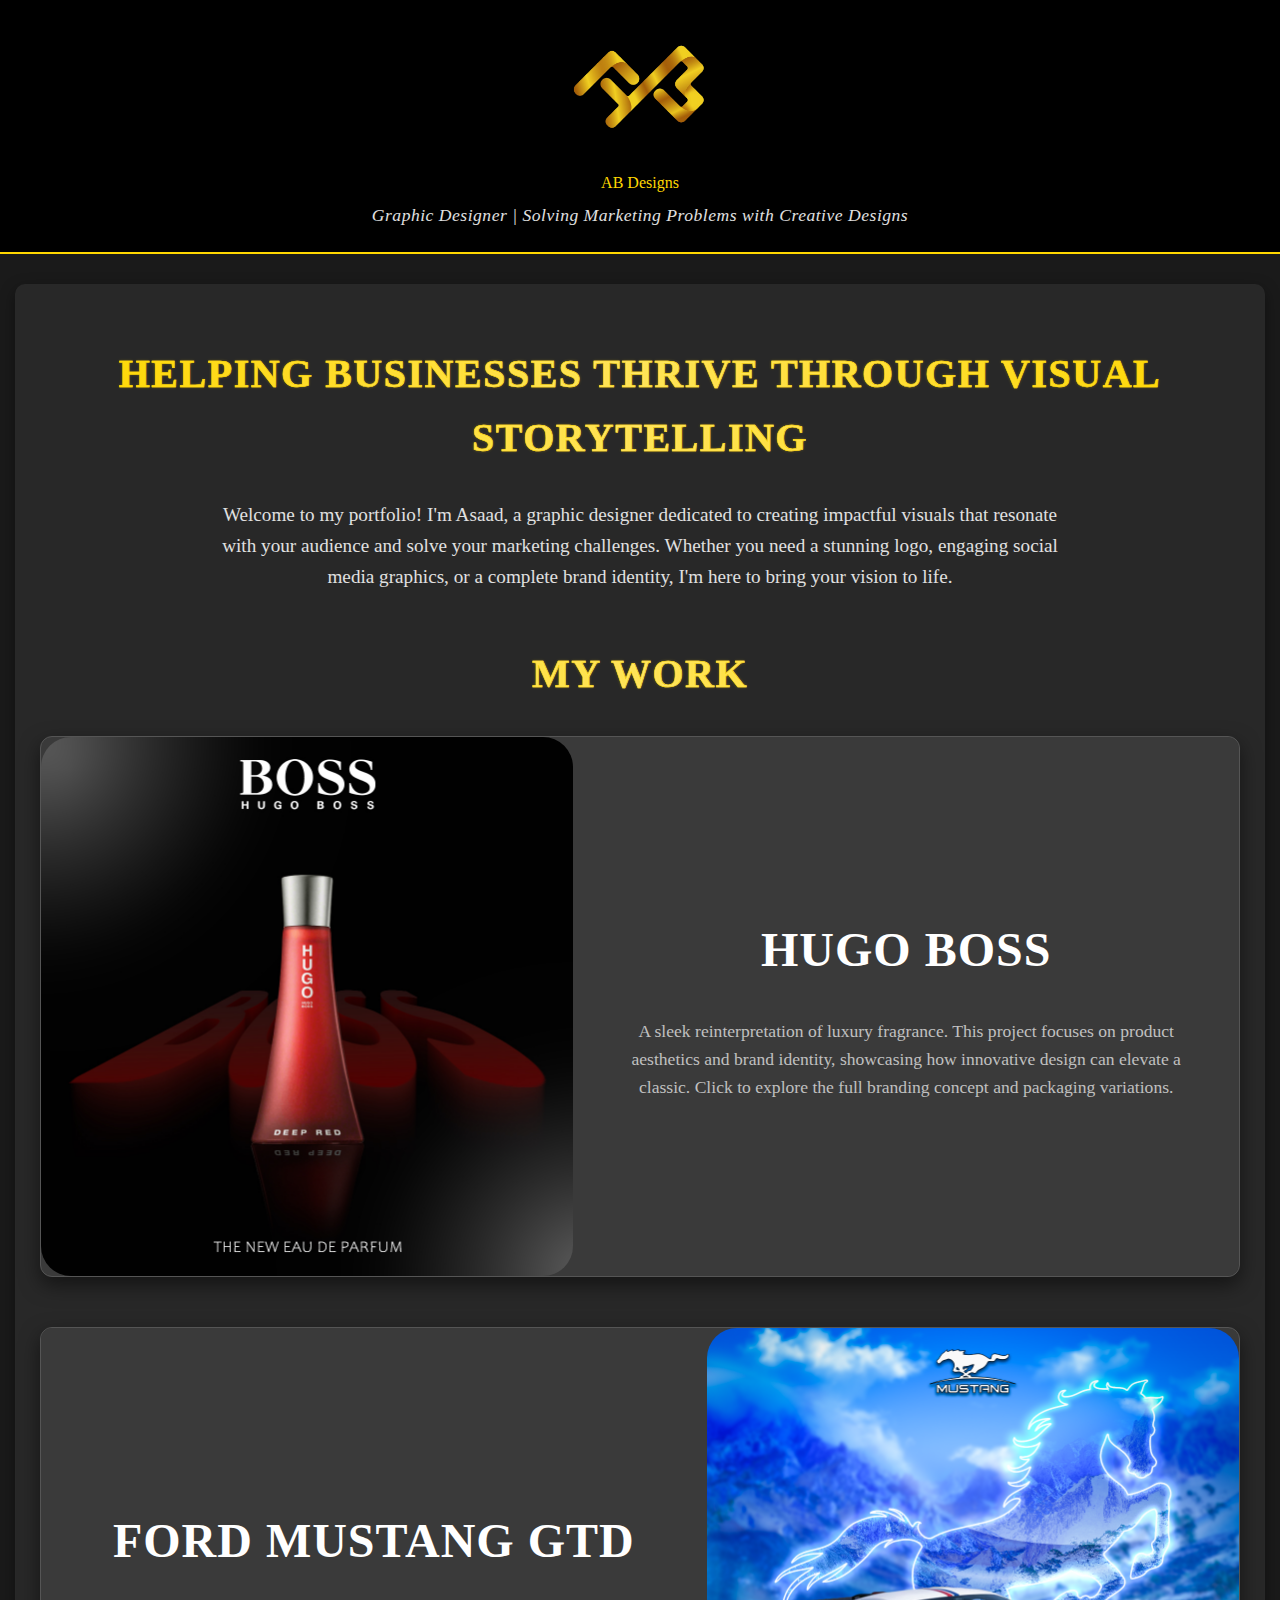
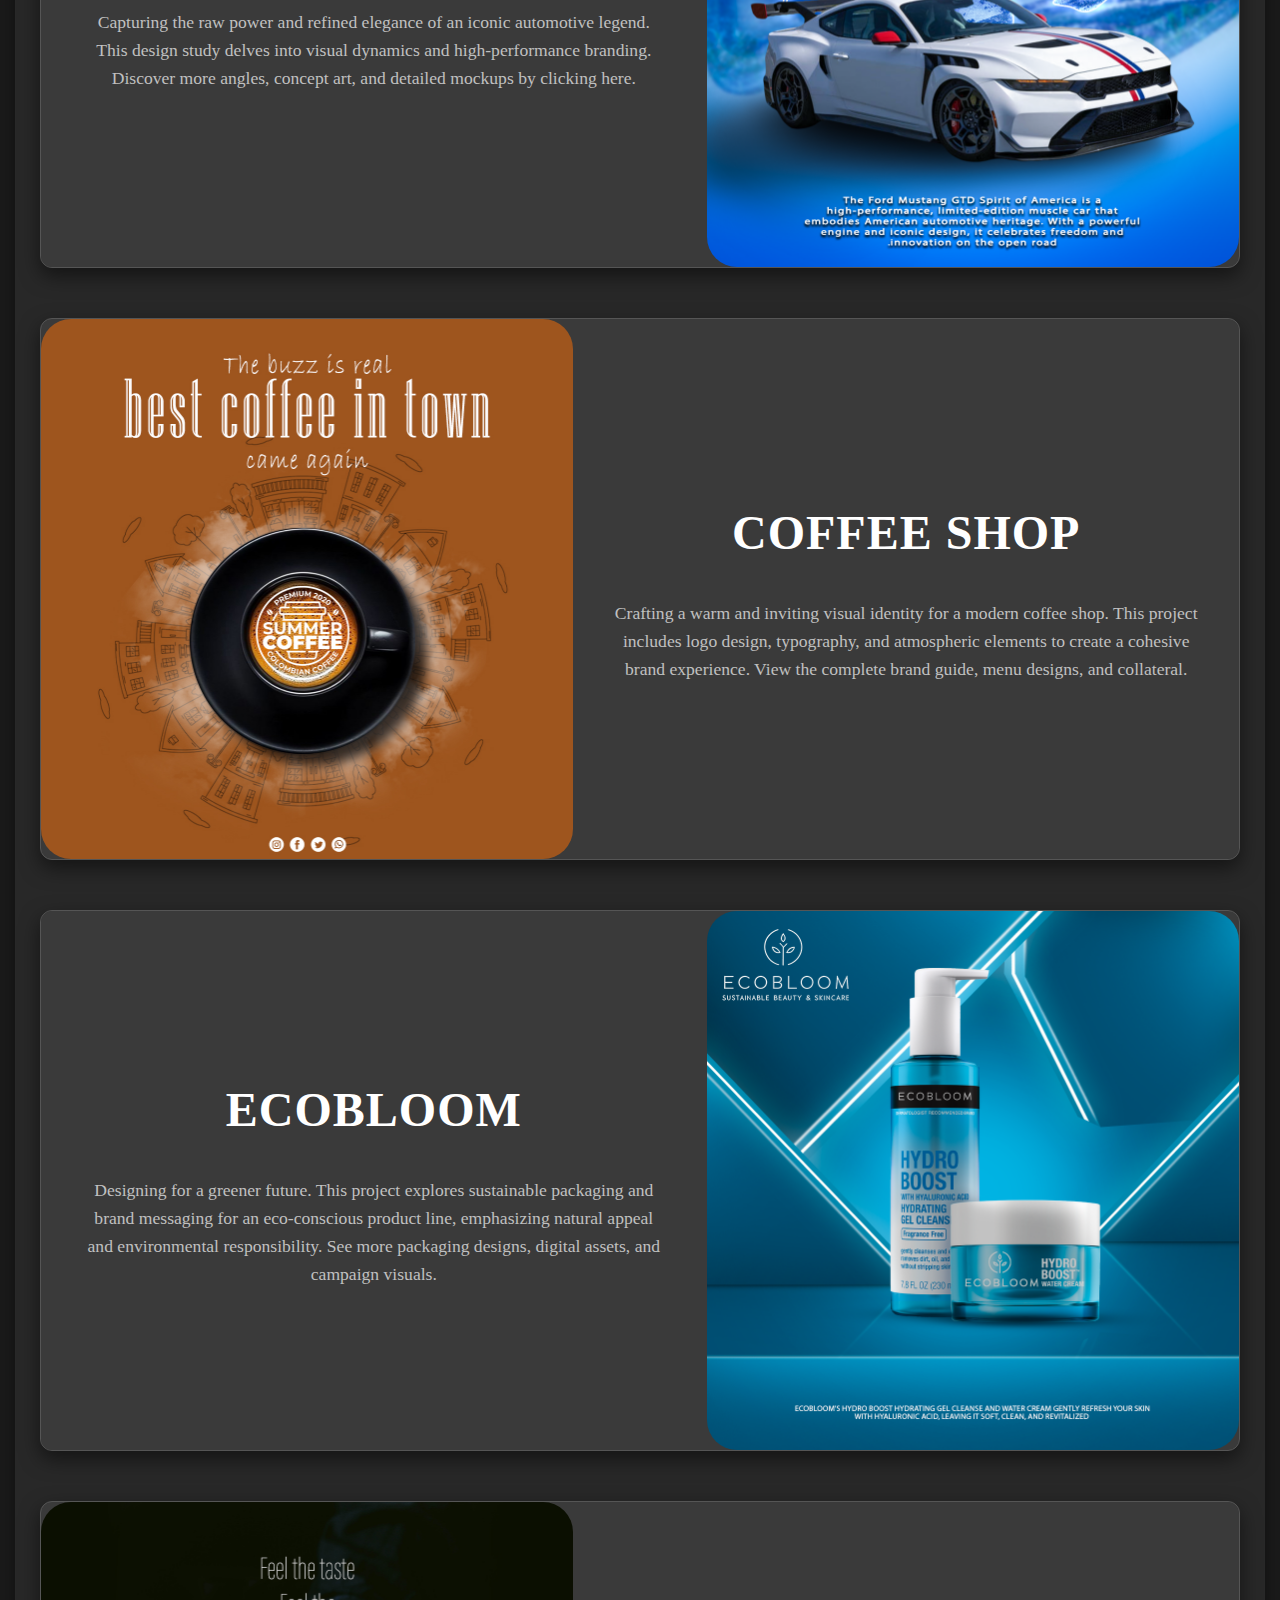
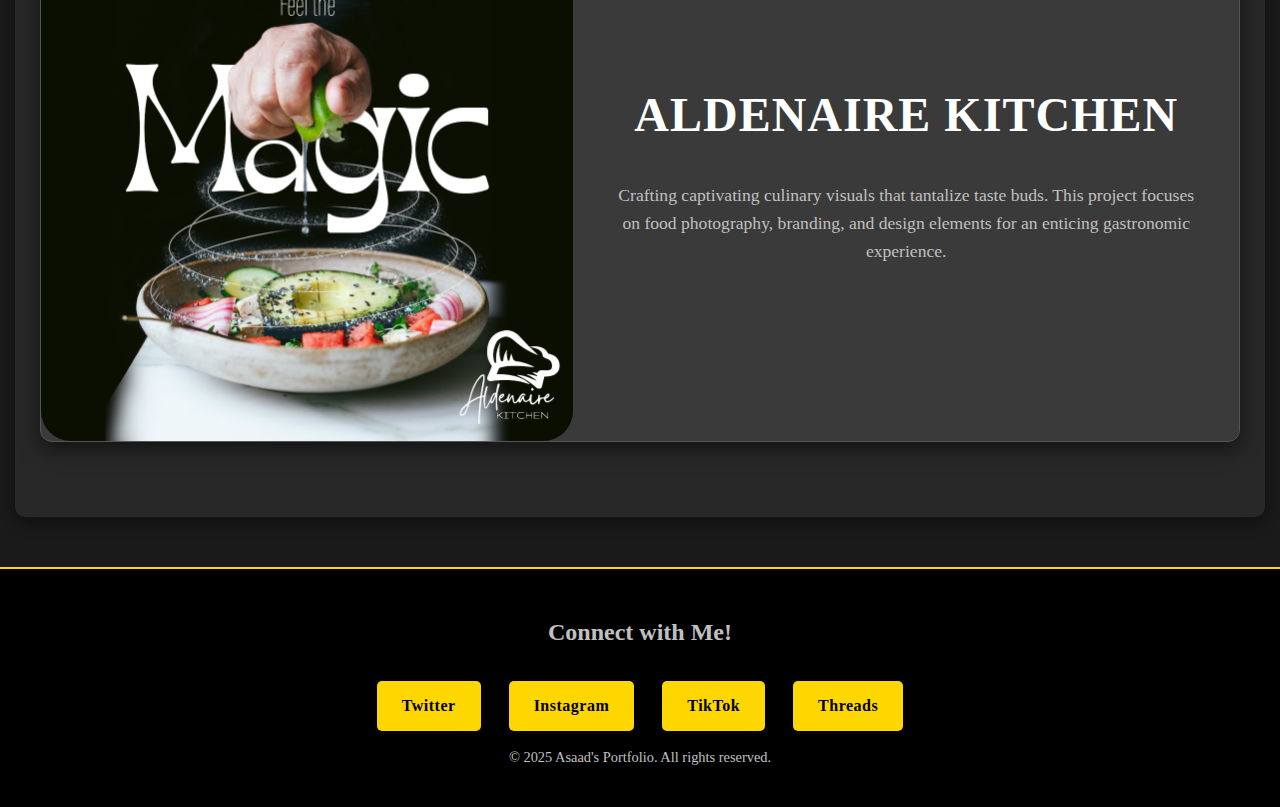
<file: index.html>
<!DOCTYPE html>
<html lang="en">
<head>
    <meta charset="UTF-8">
    <meta name="viewport" content="width=device-width, initial-scale=1.0">
    <title>Asaad's Portfolio - Graphic Designer</title>
    <link rel="stylesheet" href="style.css">
    <link rel="icon" type="image/x-icon" href="root/favicon.ico"> 
</head>
<body>
    <header>
        <div class="header-logo-container">
            <a class="logo-slogan">
                <img src="root/logo2.svg" alt="AB Designs" class="header-logo">
            </a>
            <span class="logo-text">AB Designs</span> 
            <p class="logo-slogan">Graphic Designer | Solving Marketing Problems with Creative Designs</p>
        </div>
    </header>

    <main>
        <section id="introduction">
            <h2>Helping Businesses Thrive Through Visual Storytelling</h2>
            <p>Welcome to my portfolio! I'm Asaad, a graphic designer dedicated to creating impactful visuals that resonate with your audience and solve your marketing challenges.
                Whether you need a stunning logo, engaging social media graphics,
                or a complete brand identity, I'm here to bring your vision to life.</p>
        </section>

        <section id="portfolio">
            <h2>My Work</h2>
            <div class="portfolio-grid">
                <a href="hugo-boss.html" class="portfolio-item">
                    <div class="portfolio-image-wrapper">
                        <img src="root/hugo boss 2.jpg" alt="HUGO BOSS PERFUMES">
                    </div>
                    <div class="portfolio-content">
                        <h3>HUGO BOSS</h3>
                        <p>A sleek reinterpretation of luxury fragrance.
                            This project focuses on product aesthetics and brand identity,
                            showcasing how innovative design can elevate a classic.
                            Click to explore the full branding concept and packaging variations.</p>
                    </div>
                </a>
                <a href="ford-mustang-gtd.html" class="portfolio-item">
                    <div class="portfolio-image-wrapper">
                        <img src="root/mustang 3.png" alt="MUSTANG GTD SPIRIT OF AMERICA">
                    </div>
                    <div class="portfolio-content">
                        <h3>Ford Mustang GTD</h3>
                        <p>Capturing the raw power and refined elegance of an iconic automotive legend.
                            This design study delves into visual dynamics and high-performance branding.
                            Discover more angles, concept art, and detailed mockups by clicking here.
                        </p>
                    </div>
                </a>
                <a href="coffee-shop.html" class="portfolio-item">
                    <div class="portfolio-image-wrapper">
                        <img src="root/coffee 4.jpg" alt="Coffee Shop Brand identity">
                    </div>
                    <div class="portfolio-content">
                        <h3>Coffee Shop</h3>
                        <p>Crafting a warm and inviting visual identity for a modern coffee shop.
                            This project includes logo design, typography, and atmospheric
                            elements to create a cohesive brand experience.
                            View the complete brand guide, menu designs, and collateral.</p>
                    </div>
                </a>
                <a href="ecobloom.html" class="portfolio-item">
                    <div class="portfolio-image-wrapper">
                        <img src="root/Ecobloom 1.png" alt="Ecobloom">
                    </div>
                    <div class="portfolio-content">
                        <h3>ECOBLOOM</h3>
                        <p>Designing for a greener future.
                            This project explores sustainable packaging and brand messaging
                            for an eco-conscious product line,
                            emphasizing natural appeal and environmental responsibility.
                            See more packaging designs, digital assets, and campaign visuals.</p>
                    </div>
                </a>
                
                <a href="aldaenaire-kitchen.html" class="portfolio-item">
                    <div class="portfolio-image-wrapper">
                        <img src="root/food 3.jpg" alt="Aldenaire Kitchen Food Design">
                    </div>
                    <div class="portfolio-content">
                        <h3>Aldenaire Kitchen</h3>
                        <p>Crafting captivating culinary visuals that tantalize taste buds. This project focuses on food photography, branding, and design elements for an enticing gastronomic experience.</p>
                    </div>
                </a>
            </div>
        </section>
    </main>

    <footer>
        <h2>Connect with Me!</h2>
        <div class="social-links">
            <a href="https://x.com/ABDesigns2001?t=qMwpV25DxNizQkif_Hsceg&s=09" target="_blank">Twitter</a>
            <a href="https://www.instagram.com/a3b_graphics?igsh=MTYyM3gzeGVzOXBseg==" target="_blank">Instagram</a>
            <a href="https://www.tiktok.com/@ab.designs3?_t=ZT-8wyswaUeZCQ&_r=1" target="_blank">TikTok</a>
            <a href="https://www.threads.net/@a3b_graphics" target="_blank">Threads</a>
        </div>
        <p>&copy; 2025 Asaad's Portfolio. All rights reserved.</p>
    </footer>
</body>
</html>
</file>
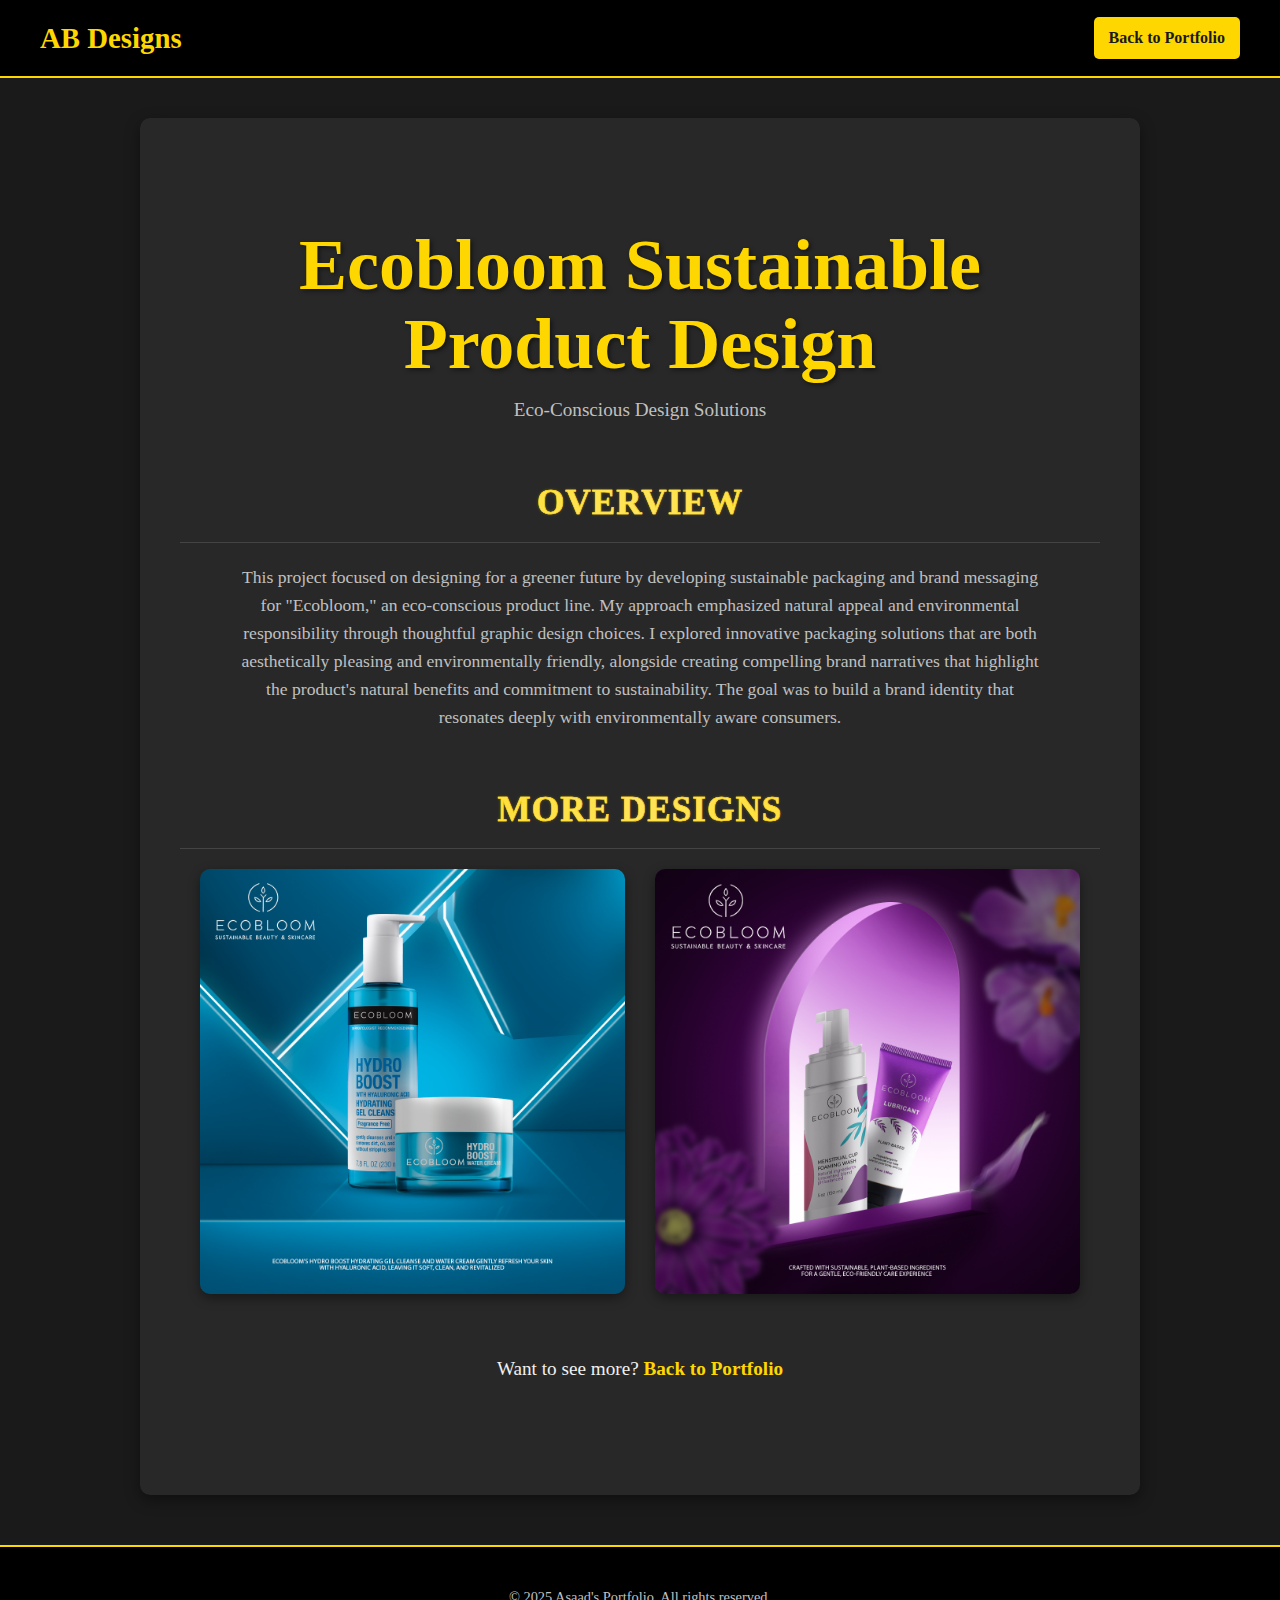
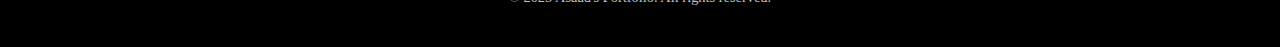
<file: ecobloom.html>
<!DOCTYPE html>
<html lang="en">
<head>
    <meta charset="UTF-8">
    <meta name="viewport" content="width=device-width, initial-scale=1.0">
    <title>Ecobloom - Asaad's Portfolio</title>
    <link rel="stylesheet" href="style.css">
    <link rel="stylesheet" href="project-page-styles.css">
</head>
<body class="project-page-body ecobloom-theme">
    <header>
        <nav class="main-nav">
            <span class="logo-text">AB Designs</span> 
            <div class="nav-links">
                <a href="index.html" class="header-back-btn">Back to Portfolio</a>
            </div>
        </nav>
    </header>

    <main class="project-detail-main">
        <section class="project-hero">
            <h1>Ecobloom Sustainable Product Design</h1>
            <p class="project-tagline">Eco-Conscious Design Solutions</p>
        </section>

        <section class="project-overview">
            <h2>Overview</h2>
            <p>
                This project focused on designing for a greener future by developing sustainable packaging and brand messaging for "Ecobloom," an eco-conscious product line. My approach emphasized natural appeal and environmental responsibility through thoughtful graphic design choices. I explored innovative packaging solutions that are both aesthetically pleasing and environmentally friendly, alongside creating compelling brand narratives that highlight the product's natural benefits and commitment to sustainability. The goal was to build a brand identity that resonates deeply with environmentally aware consumers.
            </p>
        </section>

        <section class="project-gallery">
            <h2>More Designs</h2>
            <div class="gallery-grid">
                <img src="root/Ecobloom 1.png" alt="Ecobloom Detail 1">
                <img src="root/Ecobloom 2.png" alt="Ecobloom Detail 2">
            </div>
        </section>

        <section class="call-to-action">
            <p>Want to see more? <a href="index.html" class="back-link">Back to Portfolio</a></p>
        </section>
    </main>

    <footer>
        <p>&copy; 2025 Asaad's Portfolio. All rights reserved.</p>
    </footer>

</body>
</html>
</file>
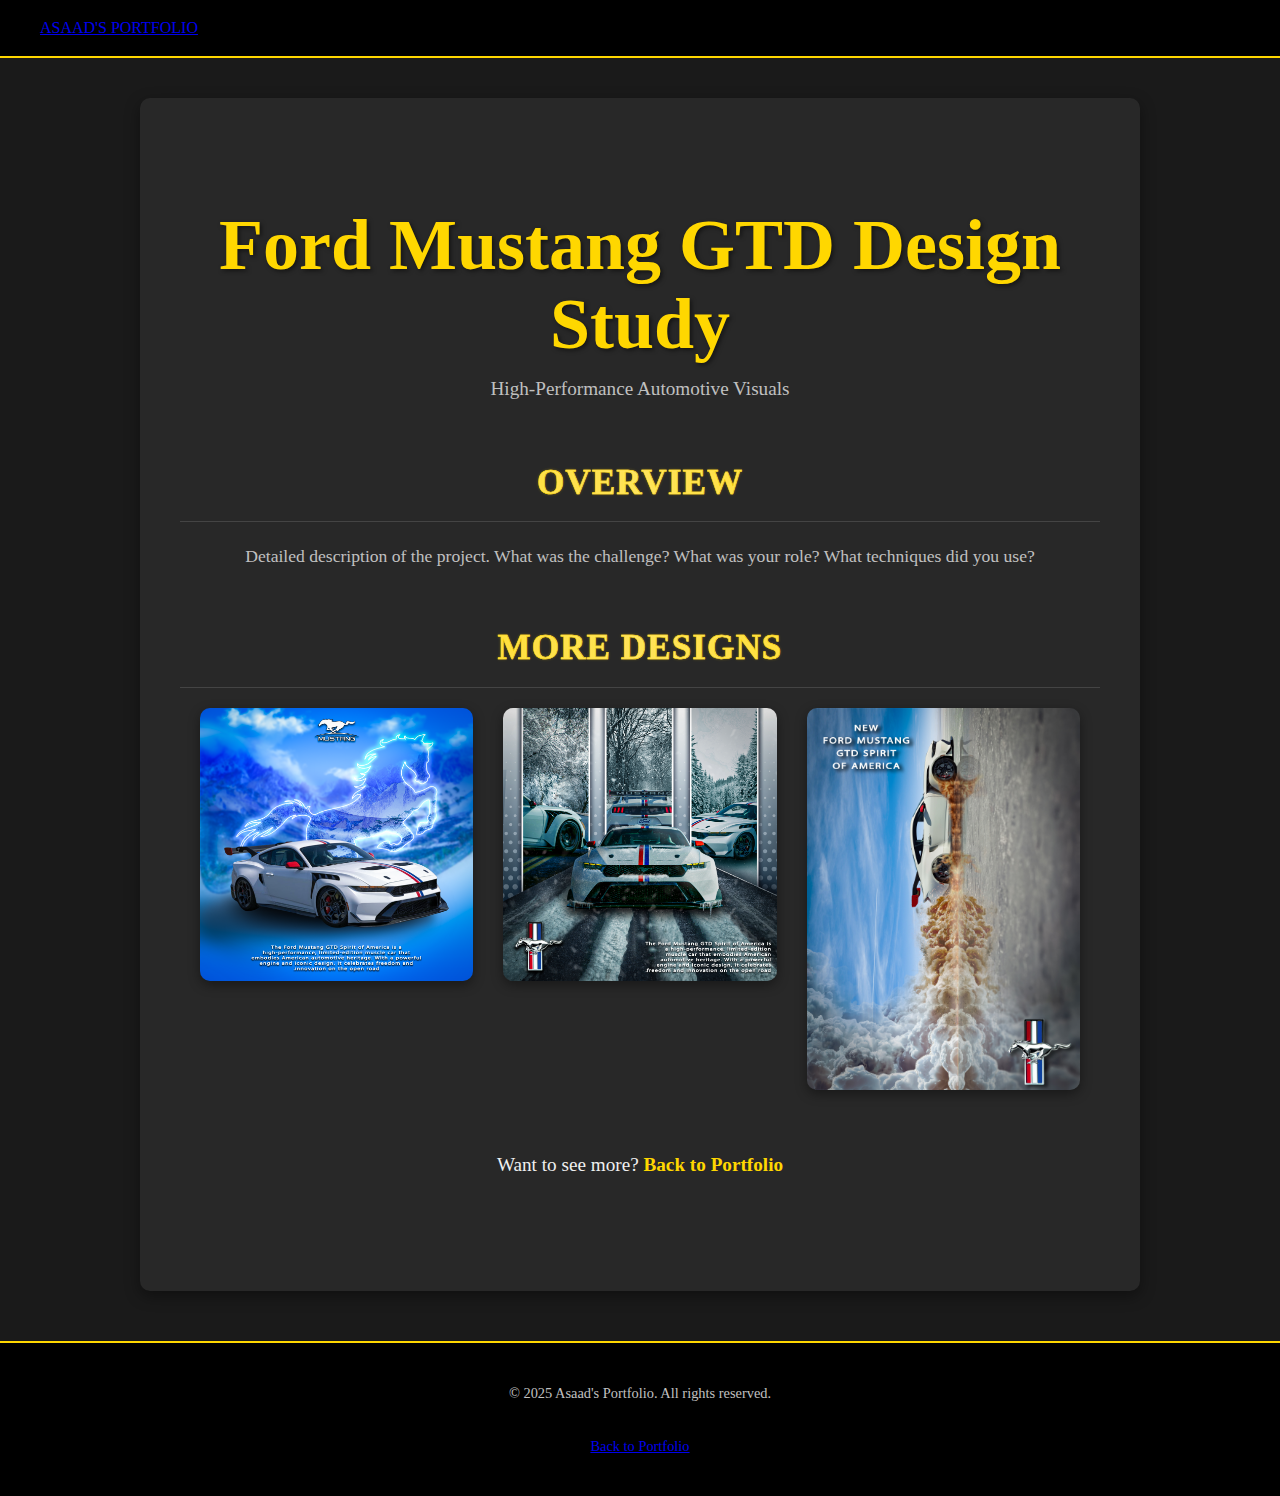
<file: ford-mustang-gtd.html>
<!DOCTYPE html>
<html lang="en">
<head>
    <meta charset="UTF-8">
    <meta name="viewport" content="width=device-width, initial-scale=1.0">
    <title>Ford Mustang GTD - Asaad's Portfolio</title> <link rel="stylesheet" href="style.css"> <link rel="stylesheet" href="project-page-styles.css"> </head>
<body class="project-page-body mustang-gtd-theme">
    <header>
        <nav class="main-nav">
            <a href="index.html" class="logo">ASAAD'S PORTFOLIO</a>
        </nav>
    </header>

    <main class="project-detail-main">
        <section class="project-hero">
            <h1>Ford Mustang GTD Design Study</h1> <p class="project-tagline">High-Performance Automotive Visuals</p> </section>

        <section class="project-overview">
            <h2>Overview</h2>
            <p>Detailed description of the project. What was the challenge? What was your role? What techniques did you use?</p>
            </section>

        <section class="project-gallery">
            <h2>More Designs</h2>
            <div class="gallery-grid">
                <img src="root/mustang 3.png" alt="Mustang GTD Detail 3">
                <img src="root/mustang 2.png" alt="Mustang GTD Detail 2">
                <img src="root/mustang 1.jpg" alt="Mustang GTD Detail 1">
            </div>
        </section>

        <section class="call-to-action">
            <p>Want to see more? <a href="index.html" class="back-link">Back to Portfolio</a></p>
        </section>
    </main>

    <footer>
    <p>&copy; 2025 Asaad's Portfolio. All rights reserved.</p>
    <p><a href="index.html" class="footer-back-link">Back to Portfolio</a></p> </footer>


</body>
</html>
</file>
<file: project-page-styles.css>
<<<<<<< HEAD
/* General Body Styling (often from style.css, but ensuring project page consistency) */
body {
    margin: 0;
    padding: 0;
    font-family: 'Georgia', serif; /* Consistent font */
    color: #f0f0f0; /* Default text color for project pages */
    /* Universal background for all project pages, set to Hugo Boss theme's background */
    background-color: #2a2a2a; 
}

/* Header for Project Pages */
header {
    background-color: #000000; /* Dark background */
    color: #ffd700; /* Gold text for logo */
    padding: 15px 40px;
    border-bottom: 2px solid #ffd700; /* Gold underline */
    display: flex;
    justify-content: space-between; /* Space out logo and nav links */
    align-items: center;
    flex-wrap: wrap; /* Allow wrapping on smaller screens */
}

.main-nav {
    display: flex;
    justify-content: space-between;
    align-items: center;
    width: 100%; /* Take full width of header */
}

/* Styling for "AB Designs" text in the header */
.logo-text {
    font-size: 1.8em;
    font-weight: bold;
    color: #ffd700; /* Make it gold */
    text-decoration: none; /* Ensure no underline */
    white-space: nowrap; /* Keep on one line */
}

.nav-links {
    display: flex;
    align-items: center;
}

/* Styling for the "Back to Portfolio" button in the header */
.header-back-btn {
    display: inline-block;
    padding: 8px 15px;
    background-color: #ffd700; /* Gold background */
    color: #1a1a1a; /* Dark text for contrast */
    text-decoration: none;
    border-radius: 5px;
    font-weight: bold;
    transition: background-color 0.3s ease;
    margin-left: 20px; /* Space from logo */
}

.header-back-btn:hover {
    background-color: #e0b0d0; /* Soft magenta/purple on hover */
}

/* Main content area for project details */
.project-detail-main {
    padding: 60px 40px; /* Ample padding */
    max-width: 1000px; /* Max width for readability */
    margin: 40px auto; /* Center the entire main content block */
    background-color: #282828; /* Slightly lighter dark background for content area */
    box-shadow: 0 5px 15px rgba(0, 0, 0, 0.4); /* Subtle shadow */
    border-radius: 10px;
    box-sizing: border-box; /* Include padding in element's total width/height */
}

/* Hero section with main project title */
.project-hero {
    text-align: center; /* Center everything in this section */
    margin-bottom: 50px;
}

.project-hero h1 {
    font-size: 4.5em; /* Large main title */
    /* Changed to gold color as requested */
    color: #ffd700; 
    margin-bottom: 10px;
    line-height: 1.1;
    text-shadow: 2px 2px 4px rgba(0,0,0,0.5); /* Subtle shadow for depth */
    /* Reset any conflicting text styles from style.css */
    background: none;
    -webkit-background-clip: unset;
    -webkit-text-fill-color: unset;
    -webkit-text-stroke: unset;
}

.project-hero .project-tagline {
    font-size: 1.2em;
    color: #c0c0c0;
    max-width: 800px; /* Limit width for readability */
    margin: 0 auto; /* Center the tagline text block */
}

/* Overview Section */
.project-overview {
    margin-bottom: 50px;
}

.project-overview h2,
.project-gallery h2 {
    font-size: 2.2em; /* Consistent size for section headings */
    color: #fff; /* White color for headings */
    margin-bottom: 20px;
    border-bottom: 1px solid #444; /* Subtle separator line */
    padding-bottom: 10px;
    text-align: center; /* Center the headings */
    text-transform: uppercase; /* All caps */
    letter-spacing: 1px;
}

.project-overview p {
    font-size: 1.1em;
    color: #c0c0c0;
    line-height: 1.6;
    margin-bottom: 15px;
    text-align: center; /* Crucial: Centers the paragraph text */
    max-width: 800px; /* Limit paragraph width for readability */
    margin-left: auto; /* Centers the paragraph block itself */
    margin-right: auto; /* Centers the paragraph block itself */
}

/* Gallery Section */
.gallery-grid {
    display: grid;
    /* Responsive grid: auto-fit creates as many columns as fit, min 250px wide */
    grid-template-columns: repeat(auto-fit, minmax(250px, 1fr));
    gap: 30px; /* Space between images */
    justify-items: center; /* Centers grid items horizontally within their cells */
    align-items: start; /* Aligns grid items to the top of their cells vertically */
    padding: 0 20px;
    max-width: 900px; /* Constrain the overall gallery grid width */
    margin: 0 auto; /* Center the grid itself on the page */
}

.gallery-grid img {
    width: 100%;
    max-width: 100%; /* Ensure images don't exceed their grid cell */
    height: auto;
    border-radius: 10px; /* Rounded corners */
    box-shadow: 0 4px 12px rgba(0, 0, 0, 0.4); /* Shadow for depth */
    display: block; /* Remove extra space below images */
    transition: transform 0.3s ease, box-shadow 0.3s ease; /* Smooth hover effect */
}

.gallery-grid img:hover {
    transform: scale(1.03); /* Slight zoom on hover */
    box-shadow: 0 8px 20px rgba(0, 0, 0, 0.6);
}

/* Call to Action Section */
.call-to-action {
    text-align: center;
    margin-top: 60px;
    font-size: 1.2em;
}

.back-link { /* Styling for the "Want to see more?" link */
    color: #ffd700;
    text-decoration: none;
    font-weight: bold;
    transition: text-decoration 0.3s ease;
}
.back-link:hover {
    text-decoration: underline;
}

/* Footer Styling */
footer {
    background-color: #000000;
    color: #c0c0c0;
    text-align: center;
    padding: 1.5rem 0;
    margin-top: 50px;
    border-top: 2px solid #ffd700;
    display: flex;
    flex-direction: column; /* Stack items */
    align-items: center; /* Center items horizontally */
}

footer p {
    margin-top: 15px;
    font-size: 0.9em;
}

/* --- THEME-SPECIFIC STYLES (NO LONGER USED FOR COLORS, ONLY FOR BODY CLASS) --- */
/* The specific color overrides for themes are now removed to ensure consistent colors */

/* While body classes like .hugo-boss-theme, .mustang-gtd-theme, etc.
   still exist in your HTML, their specific background-color and h1 color
   rules are now removed from here, so the universal body and h1 styles apply. */

/* Responsive adjustments for project pages */
@media (max-width: 768px) {
    .project-detail-main {
        padding: 20px; /* Reduced padding on mobile */
        margin: 20px auto;
    }
    header {
        padding: 15px 20px;
        flex-direction: column; /* Stack logo and nav links */
        align-items: center;
    }
    .main-nav {
        flex-direction: column;
        align-items: center;
    }
    .logo-text {
        margin-bottom: 10px; /* Space between logo and back button */
    }
    .nav-links {
        margin-top: 10px; /* Space from logo */
    }
    .project-hero h1 {
        font-size: 2.8em; /* Adjust for mobile view */
        padding: 0 10px; /* Add horizontal padding to prevent text overflow */
    }
    .project-hero .project-tagline {
        font-size: 1.1em;
        padding: 0 15px;
    }
    .project-overview h2,
    .project-gallery h2 {
        font-size: 1.8em;
        padding: 0 10px;
    }
    .project-overview p {
        font-size: 1em;
        padding: 0 15px;
    }
    .gallery-grid {
        grid-template-columns: 1fr; /* Single column on mobile */
        gap: 20px;
        padding: 0 10px;
    }
    .gallery-grid img {
        max-width: 90%; /* Ensure images don't stretch too wide */
    }
    .call-to-action {
        font-size: 1.1em;
        margin-top: 40px;
    }
}
/* Styles for Image Zoom Modal */
.modal {
    display: none; /* Hidden by default */
    position: fixed; /* Stay in place */
    z-index: 1000; /* Sit on top */
    left: 0;
    top: 0;
    width: 100%; /* Full width */
    height: 100%; /* Full height */
    overflow: auto; /* Enable scroll if needed */
    background-color: rgba(0,0,0,0.9); /* Black w/ opacity */
    display: flex; /* Use flexbox for centering */
    align-items: center; /* Center vertically */
    justify-content: center; /* Center horizontally */
}

.modal-content {
    margin: auto;
    display: block;
    max-width: 90%; /* Max width of the image */
    max-height: 90vh; /* Max height of the image, viewport height */
    box-shadow: 0 5px 15px rgba(0,0,0,0.6);
    border-radius: 8px;
    animation-name: zoom;
    animation-duration: 0.6s;
}

@keyframes zoom {
    from {transform: scale(0.1)} 
    to {transform: scale(1)}
}

.close-button {
    position: absolute;
    top: 20px;
    right: 35px;
    color: #f1f1f1;
    font-size: 40px;
    font-weight: bold;
    transition: 0.3s;
    cursor: pointer;
    z-index: 1001; /* Ensure close button is above the image */
}

.close-button:hover,
.close-button:focus {
    color: #bbb;
    text-decoration: none;
    cursor: pointer;
}

/* Add a pointer cursor to gallery images to indicate they are clickable */
.gallery-grid img {
    cursor: pointer; /* This line should already be in your CSS, but double check */
}

/* Responsive adjustments for modal on smaller screens */
@media (max-width: 768px) {
    .modal-content {
        max-width: 95%;
        max-height: 80vh;
    }
    .close-button {
        top: 10px;
        right: 20px;
        font-size: 30px;
    }
=======
/* General Body Styling (often from style.css, but ensuring project page consistency) */
body {
    margin: 0;
    padding: 0;
    font-family: 'Georgia', serif; /* Consistent font */
    color: #f0f0f0; /* Default text color for project pages */
    /* Universal background for all project pages, set to Hugo Boss theme's background */
    background-color: #2a2a2a; 
}

/* Header for Project Pages */
header {
    background-color: #000000; /* Dark background */
    color: #ffd700; /* Gold text for logo */
    padding: 15px 40px;
    border-bottom: 2px solid #ffd700; /* Gold underline */
    display: flex;
    justify-content: space-between; /* Space out logo and nav links */
    align-items: center;
    flex-wrap: wrap; /* Allow wrapping on smaller screens */
}

.main-nav {
    display: flex;
    justify-content: space-between;
    align-items: center;
    width: 100%; /* Take full width of header */
}

/* Styling for "AB Designs" text in the header */
.logo-text {
    font-size: 1.8em;
    font-weight: bold;
    color: #ffd700; /* Make it gold */
    text-decoration: none; /* Ensure no underline */
    white-space: nowrap; /* Keep on one line */
}

.nav-links {
    display: flex;
    align-items: center;
}

/* Styling for the "Back to Portfolio" button in the header */
.header-back-btn {
    display: inline-block;
    padding: 8px 15px;
    background-color: #ffd700; /* Gold background */
    color: #1a1a1a; /* Dark text for contrast */
    text-decoration: none;
    border-radius: 5px;
    font-weight: bold;
    transition: background-color 0.3s ease;
    margin-left: 20px; /* Space from logo */
}

.header-back-btn:hover {
    background-color: #e0b0d0; /* Soft magenta/purple on hover */
}

/* Main content area for project details */
.project-detail-main {
    padding: 60px 40px; /* Ample padding */
    max-width: 1000px; /* Max width for readability */
    margin: 40px auto; /* Center the entire main content block */
    background-color: #282828; /* Slightly lighter dark background for content area */
    box-shadow: 0 5px 15px rgba(0, 0, 0, 0.4); /* Subtle shadow */
    border-radius: 10px;
    box-sizing: border-box; /* Include padding in element's total width/height */
}

/* Hero section with main project title */
.project-hero {
    text-align: center; /* Center everything in this section */
    margin-bottom: 50px;
}

.project-hero h1 {
    font-size: 4.5em; /* Large main title */
    /* Changed to gold color as requested */
    color: #ffd700; 
    margin-bottom: 10px;
    line-height: 1.1;
    text-shadow: 2px 2px 4px rgba(0,0,0,0.5); /* Subtle shadow for depth */
    /* Reset any conflicting text styles from style.css */
    background: none;
    -webkit-background-clip: unset;
    -webkit-text-fill-color: unset;
    -webkit-text-stroke: unset;
}

.project-hero .project-tagline {
    font-size: 1.2em;
    color: #c0c0c0;
    max-width: 800px; /* Limit width for readability */
    margin: 0 auto; /* Center the tagline text block */
}

/* Overview Section */
.project-overview {
    margin-bottom: 50px;
}

.project-overview h2,
.project-gallery h2 {
    font-size: 2.2em; /* Consistent size for section headings */
    color: #fff; /* White color for headings */
    margin-bottom: 20px;
    border-bottom: 1px solid #444; /* Subtle separator line */
    padding-bottom: 10px;
    text-align: center; /* Center the headings */
    text-transform: uppercase; /* All caps */
    letter-spacing: 1px;
}

.project-overview p {
    font-size: 1.1em;
    color: #c0c0c0;
    line-height: 1.6;
    margin-bottom: 15px;
    text-align: center; /* Crucial: Centers the paragraph text */
    max-width: 800px; /* Limit paragraph width for readability */
    margin-left: auto; /* Centers the paragraph block itself */
    margin-right: auto; /* Centers the paragraph block itself */
}

/* Gallery Section */
.gallery-grid {
    display: grid;
    /* Responsive grid: auto-fit creates as many columns as fit, min 250px wide */
    grid-template-columns: repeat(auto-fit, minmax(250px, 1fr));
    gap: 30px; /* Space between images */
    justify-items: center; /* Centers grid items horizontally within their cells */
    align-items: start; /* Aligns grid items to the top of their cells vertically */
    padding: 0 20px;
    max-width: 900px; /* Constrain the overall gallery grid width */
    margin: 0 auto; /* Center the grid itself on the page */
}

.gallery-grid img {
    width: 100%;
    max-width: 100%; /* Ensure images don't exceed their grid cell */
    height: auto;
    border-radius: 10px; /* Rounded corners */
    box-shadow: 0 4px 12px rgba(0, 0, 0, 0.4); /* Shadow for depth */
    display: block; /* Remove extra space below images */
    transition: transform 0.3s ease, box-shadow 0.3s ease; /* Smooth hover effect */
}

.gallery-grid img:hover {
    transform: scale(1.03); /* Slight zoom on hover */
    box-shadow: 0 8px 20px rgba(0, 0, 0, 0.6);
}

/* Call to Action Section */
.call-to-action {
    text-align: center;
    margin-top: 60px;
    font-size: 1.2em;
}

.back-link { /* Styling for the "Want to see more?" link */
    color: #ffd700;
    text-decoration: none;
    font-weight: bold;
    transition: text-decoration 0.3s ease;
}
.back-link:hover {
    text-decoration: underline;
}

/* Footer Styling */
footer {
    background-color: #000000;
    color: #c0c0c0;
    text-align: center;
    padding: 1.5rem 0;
    margin-top: 50px;
    border-top: 2px solid #ffd700;
    display: flex;
    flex-direction: column; /* Stack items */
    align-items: center; /* Center items horizontally */
}

footer p {
    margin-top: 15px;
    font-size: 0.9em;
}

/* --- THEME-SPECIFIC STYLES (NO LONGER USED FOR COLORS, ONLY FOR BODY CLASS) --- */
/* The specific color overrides for themes are now removed to ensure consistent colors */

/* While body classes like .hugo-boss-theme, .mustang-gtd-theme, etc.
   still exist in your HTML, their specific background-color and h1 color
   rules are now removed from here, so the universal body and h1 styles apply. */

/* Responsive adjustments for project pages */
@media (max-width: 768px) {
    .project-detail-main {
        padding: 20px; /* Reduced padding on mobile */
        margin: 20px auto;
    }
    header {
        padding: 15px 20px;
        flex-direction: column; /* Stack logo and nav links */
        align-items: center;
    }
    .main-nav {
        flex-direction: column;
        align-items: center;
    }
    .logo-text {
        margin-bottom: 10px; /* Space between logo and back button */
    }
    .nav-links {
        margin-top: 10px; /* Space from logo */
    }
    .project-hero h1 {
        font-size: 2.8em; /* Adjust for mobile view */
        padding: 0 10px; /* Add horizontal padding to prevent text overflow */
    }
    .project-hero .project-tagline {
        font-size: 1.1em;
        padding: 0 15px;
    }
    .project-overview h2,
    .project-gallery h2 {
        font-size: 1.8em;
        padding: 0 10px;
    }
    .project-overview p {
        font-size: 1em;
        padding: 0 15px;
    }
    .gallery-grid {
        grid-template-columns: 1fr; /* Single column on mobile */
        gap: 20px;
        padding: 0 10px;
    }
    .gallery-grid img {
        max-width: 90%; /* Ensure images don't stretch too wide */
    }
    .call-to-action {
        font-size: 1.1em;
        margin-top: 40px;
    }
}
/* Styles for Image Zoom Modal */
.modal {
    display: none; /* Hidden by default */
    position: fixed; /* Stay in place */
    z-index: 1000; /* Sit on top */
    left: 0;
    top: 0;
    width: 100%; /* Full width */
    height: 100%; /* Full height */
    overflow: auto; /* Enable scroll if needed */
    background-color: rgba(0,0,0,0.9); /* Black w/ opacity */
    display: flex; /* Use flexbox for centering */
    align-items: center; /* Center vertically */
    justify-content: center; /* Center horizontally */
}

.modal-content {
    margin: auto;
    display: block;
    max-width: 90%; /* Max width of the image */
    max-height: 90vh; /* Max height of the image, viewport height */
    box-shadow: 0 5px 15px rgba(0,0,0,0.6);
    border-radius: 8px;
    animation-name: zoom;
    animation-duration: 0.6s;
}

@keyframes zoom {
    from {transform: scale(0.1)} 
    to {transform: scale(1)}
}

.close-button {
    position: absolute;
    top: 20px;
    right: 35px;
    color: #f1f1f1;
    font-size: 40px;
    font-weight: bold;
    transition: 0.3s;
    cursor: pointer;
    z-index: 1001; /* Ensure close button is above the image */
}

.close-button:hover,
.close-button:focus {
    color: #bbb;
    text-decoration: none;
    cursor: pointer;
}

/* Add a pointer cursor to gallery images to indicate they are clickable */
.gallery-grid img {
    cursor: pointer; /* This line should already be in your CSS, but double check */
}

/* Responsive adjustments for modal on smaller screens */
@media (max-width: 768px) {
    .modal-content {
        max-width: 95%;
        max-height: 80vh;
    }
    .close-button {
        top: 10px;
        right: 20px;
        font-size: 30px;
    }
>>>>>>> c050749aa24183e36f66ae936de6486f949c3ac1
}
</file>
<file: style.css>
/* Basic Reset & Body Styles */
body {
    font-family: 'Georgia', serif;
    margin: 0;
    padding: 0;
    background-color: #1a1a1a;
    color: #f0f0f0;
    line-height: 1.6;
}

/* Header Styles */
header {
    background-color: #000000;
    color: #ffd700;
    padding: 0.8rem 0;
    text-align: center;
    border-bottom: 2px solid #ffd700;
}

/* Logo Styling */
.header-logo {
    max-width: 150px;
    height: auto;
    display: block;
    margin: 0 auto 5px auto;
}

/* Slogan Styling */
.logo-slogan {
    color: #e0e0e0;
    font-size: 1.1em;
    margin: 5px auto 10px auto;
    font-style: italic;
    letter-spacing: 0.5px;
    max-width: 80%;
}

header h1 {
    margin: 0;
    font-size: 3em;
    letter-spacing: 2px;
    background: linear-gradient(to right, #ffd700, #ffec8b, #ffd700);
    -webkit-background-clip: text;
    background-clip: text;
    -webkit-text-fill-color: transparent;
    color: transparent;
    -webkit-text-stroke: 1px #ffd700;
    text-shadow: 0 0 5px rgba(255, 215, 0, 0.5);
}

header p {
    font-size: 1.3em;
    margin-top: 0.8rem;
    color: #c0c0c0;
}

/* Main Content Area */
main {
    padding: 25px; /* Adjust as desired, possibly more like 50px 40px as discussed */
    max-width: 1200px; /* Adjust as desired, possibly more like 1400px as discussed */
    margin: 30px auto; /* Adjust as desired, possibly more like 40px auto as discussed */
    background-color: #282828;
    box-shadow: 0 5px 15px rgba(0, 0, 0, 0.4);
    border-radius: 10px;
}

/* Section Styles */
section {
    margin-bottom: 50px; /* Adjust as desired, possibly more like 70px as discussed */
}

section h2 {
    text-align: center;
    background: linear-gradient(to right, #ffd700, #ffec8b, #ffd700);
    -webkit-background-clip: text;
    background-clip: text;
    -webkit-text-fill-color: transparent;
    color: transparent;
    -webkit-text-stroke: 0.5px #ffd700;
    text-shadow: 0 0 3px rgba(255, 215, 0, 0.4);
    margin-bottom: 30px;
    font-size: 2.5em;
    text-transform: uppercase;
    letter-spacing: 1.5px;
}

/* Introduction Section */
#introduction p {
    text-align: center;
    max-width: 850px; /* Adjust as desired, possibly more like 1000px as discussed */
    margin: 0 auto 40px auto; /* Adjust as desired, possibly more like 50px auto as discussed */
    font-size: 1.2em; /* Adjust as desired, possibly more like 1.3em as discussed */
    color: #e0e0e0;
}

/* Portfolio Grid Styles */
.portfolio-grid {
    max-width: 1200px; /* Adjust as desired, possibly more like 1200px as discussed */
    margin: 0 auto;
}

/* --- NEW BLOCK TO ADD: Portfolio Image Wrapper Styles --- */
.portfolio-image-wrapper {
    width: 50%; /* This sets the horizontal space for the image. */
    position: relative;
    padding-bottom: 45%; /* Creates a square container (1:1 aspect ratio) */
    overflow: hidden; /* Essential for rounded corners and object-fit */
    border-radius: 30px; /* Default for odd items: rounded left corners */
}

.portfolio-image-wrapper img {
    position: absolute; /* Allows image to fill its wrapper */
    top: 0;
    left: 0;
    width: 100%; /* Image fills the wrapper's width */
    height: 100%; /* Image fills the wrapper's height */
    object-fit: cover; /* Ensures image covers the area without distorting */
    display: block; /* Essential for proper rendering */
}

.portfolio-item {
    background-color: #3a3a3a;
    border: 1px solid #555;
    border-radius: 12px;
    overflow: hidden;
    box-shadow: 0 8px 20px rgba(0, 0, 0, 0.5);
    transition: transform 0.3s ease-in-out, box-shadow 0.3s ease-in-out;
    margin-bottom: 50px;
    display: flex;
    align-items: stretch;
    text-decoration: none;
    color: inherit;
    position: relative;
}

.portfolio-item:hover {
    transform: translateY(-10px);
    box-shadow: 0 15px 30px rgba(0, 0, 0, 0.6);
}

/* Style for the content area of the portfolio item */
.portfolio-content {
    width: 55%; /* Sets horizontal space for text content. 45% (img) + 55% (content) = 100% */
    background-color: #3a3a3a;
    border: none; /* Re-add the border that was on the whole item */
    border-left: none; /* Remove left border so it connects to the main item border */
    border-radius: 12px; /* Overall border-radius */
    border-top-left-radius: 0; /* Ensures inner corner is square where image meets content */
    border-bottom-left-radius: 0;
    padding: 40px; /* Simplified padding for all sides now */
    /* REMOVE: margin-left: -100px; */
    /* REMOVE: z-index: 2; */
    display: flex; /* Keep flex to stack title/description vertically */
    flex-direction: column; /* Keep column for vertical stacking */
    justify-content: center;
    text-align: center;
    box-shadow: none; /* Remove extra shadow from the overlapping effect */
}

.portfolio-item h3 {
    margin-top: 0px;
    margin-bottom: 10px;
    color: #ffffff;
    font-size: 3em;
    text-transform: uppercase;
    letter-spacing: 1px;
    white-space: nowrap;
    overflow: hidden;
    text-overflow: ellipsis;
}

.portfolio-item p {
    margin-bottom: 0;
    font-size: 1.1em;
    color: #c0c0c0;
    text-align: center;
}

.portfolio-item:nth-child(even) {
    flex-direction: row-reverse; /* Keep this to alternate positions */
}

.portfolio-item:nth-child(even) .portfolio-image-wrapper { /* Targets the image wrapper */
    /* REMOVE: z-index: 2; */
    border-radius: 30px; /* Rounded top-right, bottom-right corners */
}

.portfolio-item:nth-child(even) .portfolio-content { /* Targets the content box */
    /* REMOVE: margin-left: 0; */
    /* REMOVE: margin-right: -100px; */
    /* REMOVE: z-index: 1; */
    padding: 40px; /* Keep simplified padding */
    border-left: none; /* Add left border for separation on even items */
    border-right: none; /* Remove right border */
    border-top-right-radius: 0; /* Square inner corner */
    border-bottom-right-radius: 0;
}


/* Social Links Styles */
.social-links {
    text-align: center;
    margin-top: 30px;
}

.social-links a {
    display: inline-block;
    background-color: #ffd700;
    color: #000000;
    padding: 12px 25px;
    margin: 0 12px;
    border-radius: 5px;
    text-decoration: none;
    font-weight: bold;
    letter-spacing: 0.5px;
    transition: background-color 0.3s ease, transform 0.2s ease;
}

.social-links a:hover {
    background-color: #e0b800;
    transform: translateY(-2px);
}

/* Footer Styles */
footer {
    background-color: #000000;
    color: #c0c0c0;
    text-align: center;
    padding: 1.5rem 0;
    margin-top: 50px;
    border-top: 2px solid #ffd700;
}

footer p {
    margin-top: 15px;
    font-size: 0.9em;
}

@media (max-width: 768px) {
    header h1 {
        font-size: 2.2em;
    }

    header p {
        font-size: 1.1em;
    }

    section h2 {
        font-size: 2em;
    }

    #introduction p {
        font-size: 1.1em;
    }

    .portfolio-grid {
    max-width: 350px; /* Adjust as desired, possibly more like 1200px as discussed */
    margin: auto;
    }
    
    .portfolio-item {
        flex-direction: column; /* Stack image and content vertically on mobile */
        margin-bottom: 40px;
        border-radius: 12px;
        position: relative;
    }

    .portfolio-image-wrapper {
        width: 100%; /* Image takes full width on mobile */
        padding-bottom: 100%; /* Keep aspect ratio for mobile */
        border-radius: 10px; /* Rounded top corners only */
    }

    .portfolio-image-wrapper img {
        width: 100%; /* Image fills its wrapper */
        height: 100%; /* Image fills its wrapper */
        top: 0%;
        left: 0%;
        display: block;
        object-fit: cover;
    }

    .portfolio-content {
        width: 100%; /* Content takes full width on mobile */
        padding: 25px;
        border-radius: 0 0 12px 12px; /* Rounded bottom corners only */
        border-left: none; /* Ensure no left border on mobile */
        border-right: none; /* Ensure no right border on mobile */
        display: flex;
        flex-direction: column;
        align-items: center; /* Centers children horizontally in a column flexbox */
        text-align: center;
        justify-content: center;
        margin: 0;
        padding-left: 25px;
        padding-right: 25px;
        box-sizing: border-box;
    }    

    .portfolio-item h3 {
        white-space: normal; /* Allow titles to wrap on mobile */
        text-overflow: clip; /* Remove ellipsis on mobile */
        font-size: 1.6em;
        text-align: center;
        margin-left: 0; /* Remove any default/inherited left margin */
        margin-right: 0; /* Remove any default/inherited right margin */
        width: 100%; /* Ensure text elements take full width to center effectively */
        max-width: 100%;
    }

    .portfolio-item p {
        text-align: center;
        font-size: 1em;
        margin-left: 0; /* Remove any default/inherited left margin */
        margin-right: 0; /* Remove any default/inherited right margin */
        width: 100%; /* Ensure text elements take full width to center effectively */
        max-width: 100%;
    }

    /* Reset order for even items on mobile */
    .portfolio-item:nth-child(even) {
        flex-direction: column;
    }

    .portfolio-item:nth-child(even) .portfolio-image-wrapper {
        border-radius: 10px 10px 0 0; /* Ensure same top-left/top-right rounding */
    }

    .portfolio-item:nth-child(even) .portfolio-content {
        border-radius: 0 0 10px 10px; /* Ensure same bottom-left/bottom-right rounding */
    }
    
    .social-links a {
        display: block;
        margin: 10px auto;
        max-width: 250px;
    }
}
</file>
